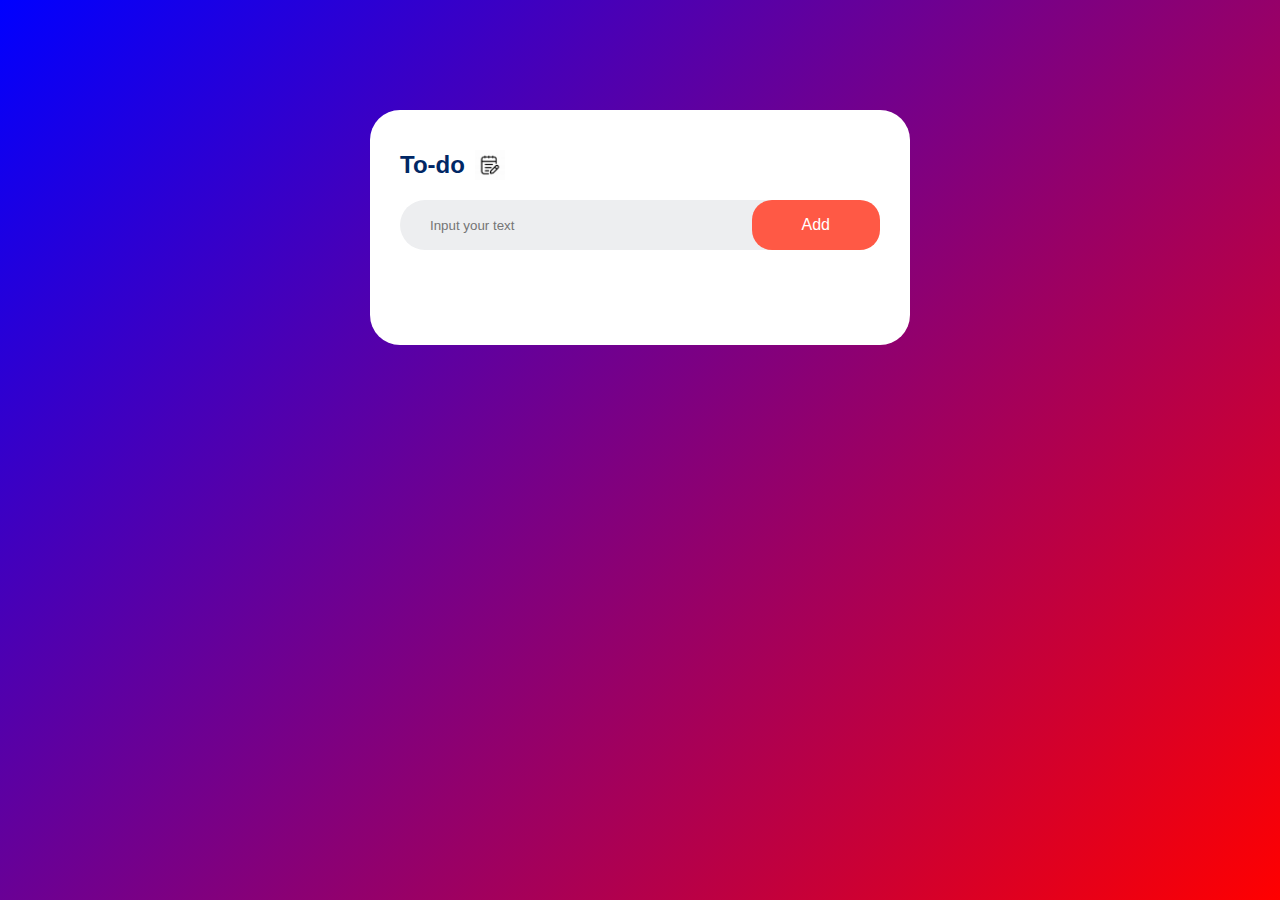
<file: index.htm>
<!DOCTYPE html>
<html lang="en">
<head>
    <meta charset="UTF-8">
    <meta name="viewport" content="width=device-width, initial-scale=1.0">
    <link rel="stylesheet" href="style.css">
    <title>To do application</title>
</head>
<body>
    <div class="container">
        <div class="toDoApp">
            <h2>To-do <img src="./resources/note.png" alt=""></h2>
            <div class="row">
                <input type="text" name="" placeholder="Input your text" id="input"> <button onclick="addTask()"> Add </button>
            </div>

            <ul class="listContainer">
                <!-- <li class="checked">Task1</li>
                <li class="checked">Task2</li>
                <li class="checked">Task3</li>
                <li class="checked">Task4</li> -->
            </ul>
        </div>
    </div>
    <script src="index.js"></script>
</body>
</html>
</file>
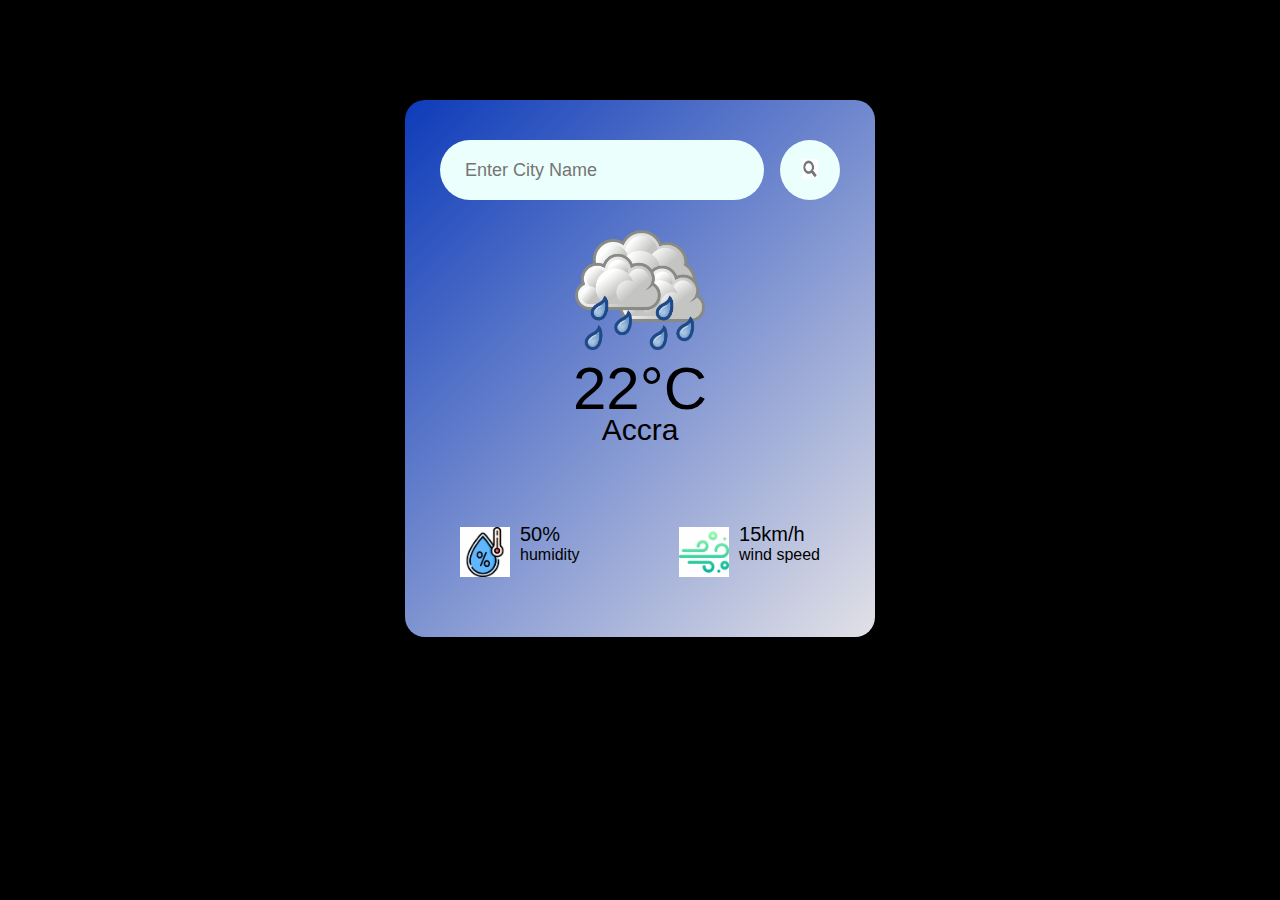
<file: weather App/index.htm>
<!DOCTYPE html>
<html lang="en">
<head>
    <meta charset="UTF-8">
    <meta name="viewport" content="width=device-width, initial-scale=1.0">
    <link rel="stylesheet" href="style.css">
    <title>Weather App</title>
</head>
<body>
    <div class="card">
        <div class="search">
            <input type="text" name="" id="n" placeholder="Enter City Name" spellcheck="false">
            <button class="button"><img src="./images/search.jpg" width="20px" height="20px" alt=""></button>
        </div>

        <div class="weather">
            <img src="./images/rain1.png" alt="" class="weather-icon">
            <h1 class="temp">22°C</h1>
            <h2 class="city">Accra</h2>
            <div class="details">
                <div class="col">
                    <img src="./images/humidity.png" alt="" class="weather-icon">
                    <div>
                        <p class="humidity">50%</p>
                        <p>humidity</p>
                    </div>
                </div>

                <div class="col">
                    <img src="./images/windspeed.png" alt="" class="weather-icon">
                    <div>
                        <p class="wind">15km/h</p>
                        <p>wind speed</p>
                    </div>
                </div>
            </div>

        </div>
    </div><br>
    <script src="index.js"></script>
</body>
</html>
</file>
<file: style.css>
*{
    margin: 0px;
    padding: 0px;
    box-sizing: border-box;
    font-family: 'Poppings', sans-serif;
}

.container{
    width: 100%;
    min-height: 100vh;
    background: linear-gradient(135deg, blue , red);
    padding: 10px;
}

.toDoApp{
    width: 100%;
    max-width: 540px;
    background-color: #fff;
    margin: 100px auto 20px;
    padding: 40px 30px 70px;
    border-radius:30px ;
}

.toDoApp h2{
    color: #002765;
    display: flex;
    align-items: center;
    margin-bottom: 20px;
}

.toDoApp h2 img{
    width: 30px;
    margin-left: 10px;
}

.row{
    display: flex;
    align-items: center;
    justify-content: space-between;
    background-color: #edeef0;
    border-radius: 30px;
    padding-left: 20px;
    margin-bottom: 25px;
}

input{
    flex: 1;
    border: none;
    outline: none;
    background-color: transparent;
    padding: 10px;
    font-weight: 14px;
}

button{
    border: none;
    outline: none;
    padding:16px 50px;
    background-color: #ff5945;
    color: #fff;
    font-size: 16px;
    cursor: pointer;
    border-radius: 20px;
}

ul li{
    list-style-type: none;
    font-size: 17px;
    padding: 12px 8px 12px 50px;
    user-select: none;
    cursor: pointer;
    position: relative;
}

ul li::before{
    content: '';
    position: absolute;
    height: 28px;
    width: 28px;
    border-radius: 50%;
    background-image: url('./resources/unchecked.png');
    background-size: cover;
    background-position: center;
    top: 8px;
    left:8px;
}

ul li.checked{
    color: #555;
    text-decoration: line-through;
}

ul li.checked::before{
    background-image: url('./resources/checked.png');
}

ul li span{
    position: absolute;
    right: 0;
    top: 5px;
    width:40px;
    height: 40px;
    font-size: 22px;
    color: #555;
    line-height: 40px;
    text-align: center;
    border-radius: 20px;
}

ul li span:hover{
    background-color: lightgrey;
}
</file>
<file: weather App/style.css>
*{
    margin: 0;
    padding: 0;
    font-family: 'Poppings', sans-serif;
    box-sizing: border-box;
}

body{
    background-color: black;
}

.card{
    width: 90%;
    max-width: 470px;
    background: linear-gradient(135deg,#0d3bb9, #e2e1e6);
    color:(#fff red green blue);
    margin: 100px auto 0;
    border-radius: 20px;
    padding: 40px 35px;
    text-align: center;
    /* overflow: hidden; */
}

.search{
    width: 100%;
    display: flex;
    align-items: center;
    justify-content: space-between;
}

.search input{
    border: 0;
    outline: 0;
    background: #ebfffc;
    color: #555;
    padding: 10px 25px;
    height: 60px;
    border-radius: 30px;
    flex: 1;
    margin-right: 16px;
    font-size: 18px;
}

.search button{
    border: 0;
    outline: 0;
    background: #ebfffc;
    border-radius: 50%;
    width: 60px;
    height: 60px;
    cursor: pointer;
}

.search button img{
    width: 16px;
}

.imgs{
    width: 100px;
}

.weather-icon{
    width: 130px;
    margin-top: 30px;
}

.weather h1{
    font-size: 60px;
    font-weight: 500;
}

.weather h2{
    font-size: 30px;
    font-weight: 400;
    margin-top: -10px;
}

.details{
    display: flex;
    align-items: center;
    justify-content: space-between;
    padding: 0 20px;
    margin-top: 50px;
}

.col{
    display: flex;
    align-items: center;
    /* justify-content: center; */
    text-align: left;
}

.col img{
    width: 50px;
    height: 50px;
    margin-right: 10px;
    margin-bottom: 20px;
}

.humidity , .wind{
    font-size: 20px;
    margin-top: -6px;
}
</file>
